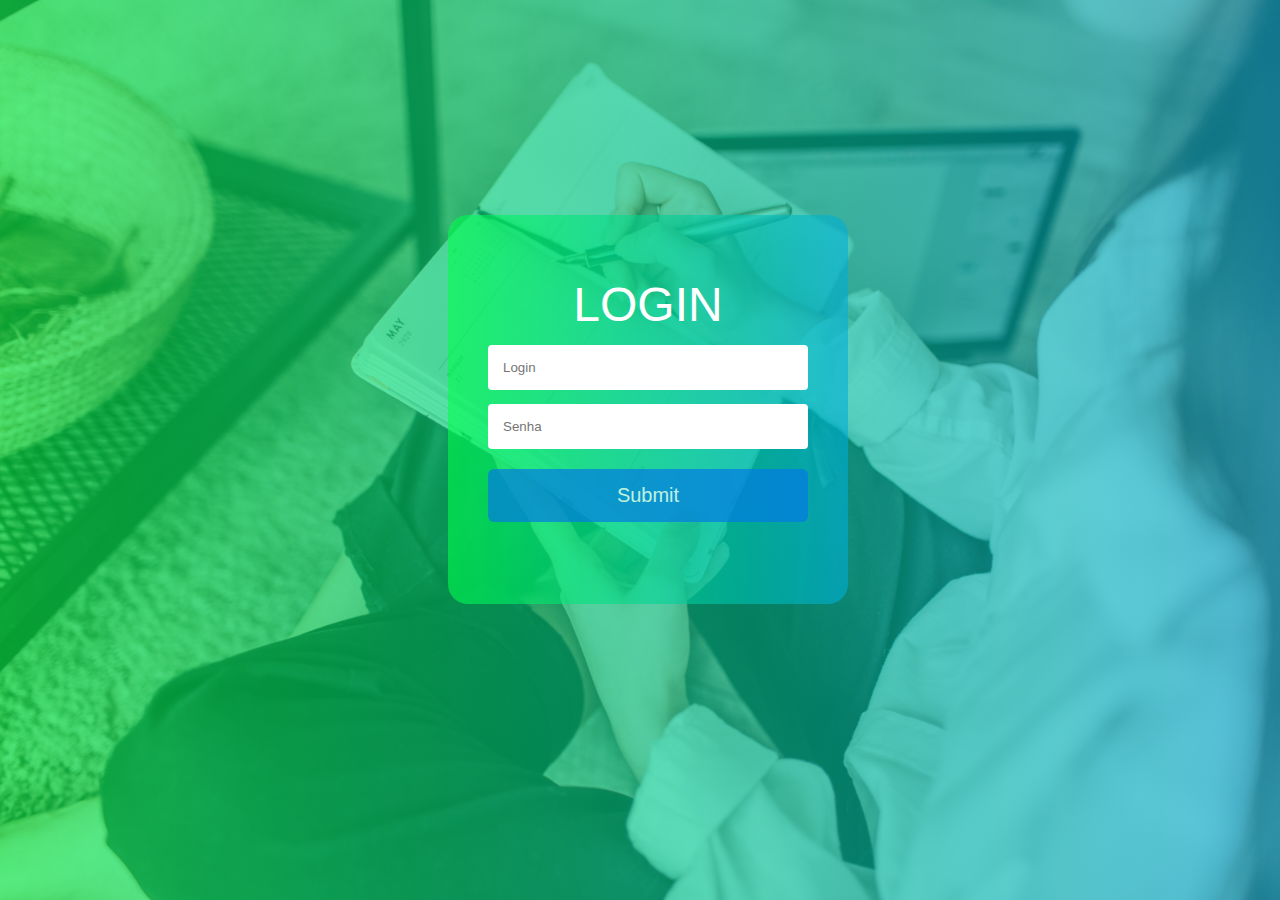
<file: index.html>
<!DOCTYPE html>
<html lang="pt-br">
<head>
    <meta charset="UTF-8">
    <meta http-equiv="X-UA-Compatible" content="IE=edge">
    <meta name="viewport" content="width=device-width, initial-scale=1.0">
    <title>Login Rafael M Santos</title>
    <link rel="stylesheet" href="teste.css">
</head>
<body>
<section>
    <div class="form-container">
        <figure>
        <center><p class="texto1">LOGIN</p></center>
        </figure>
        <form action="#">
            <div class="control">
                
                <input type="text" id="login" placeholder="Login">
            </div>
             <div class="control">
                
                <input type="password" id="senha" placeholder="Senha">
             </div>
             
             <div class="control">
                <input type="submit" onclick="logar(); return false">
             </div>

        </form>
        
    </div>

    <script>
        function logar() {
            var login = document.getElementById('login').value;
            var senha = document.getElementById('senha').value;
    
            if(login == "lindo" && senha == "lindo"){
                location.href = "tde.html";
            }

            else{
                alert('Login ou Senha incorretos')
            }
        }
    </script>

</section>
</body>
</html>
</file>
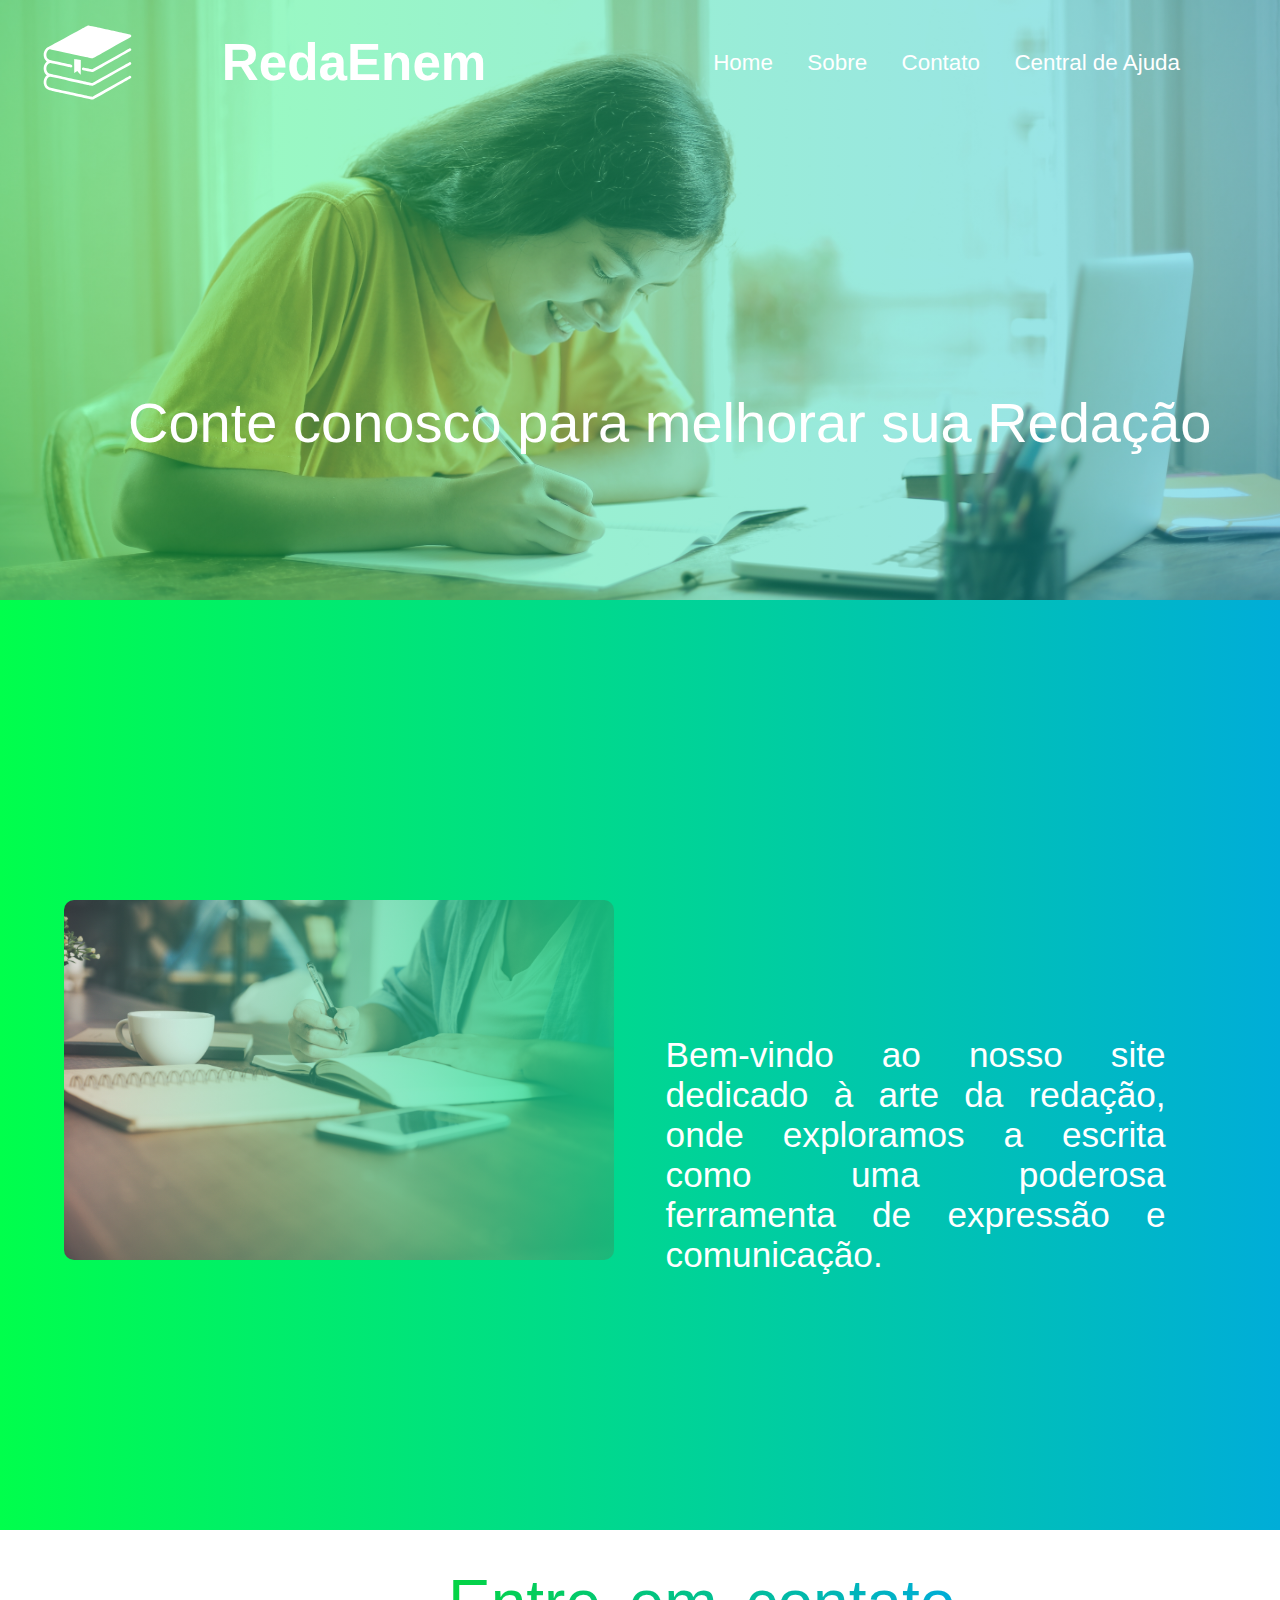
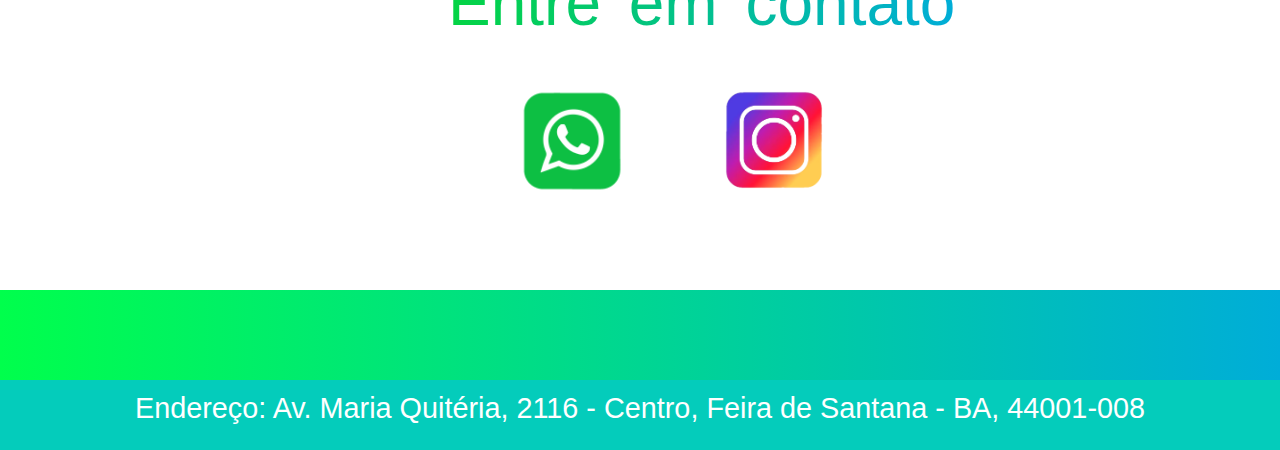
<file: tde.html>
<!DOCTYPE html>
<html lang="en">
<head>
    <meta charset="UTF-8">
    <meta http-equiv="X-UA-Compatible" content="IE=edge">
    <meta name="viewport" content="width=device-width, initial-scale=1.0">
    <link rel="stylesheet" href="style.css">

    <title>RedaEnem</title>
</head>
<body>
<div class="fundo">
    <header>
        <img class="livro" src="livro svg.svg">
        <h1 class="logo">RedaEnem</h1>
        <nav class="navega">
            <a href="#">Home</a>
            <a href="#">Sobre</a>
            <a href="#">Contato</a>
            <a href="#">Central de Ajuda</a>
            
        </nav>
    </header>

<div class="texto1">
    <p class="paragrafo">Conte conosco para melhorar sua Redação</p>
</div>

</div>
<div>
    <div class="div1">
    </div>

    <div class="div2"> 
        <p class="escrita"> Bem-vindo ao nosso site dedicado à arte da redação, onde exploramos a escrita como uma poderosa ferramenta de expressão e comunicação.</p>
    </div>
</div>


<div class="div3"> 
    <p class="paragrafo2">Entre em contato</p>
    <a href="https://WA.me/5575998973749" target="_blank"><img src="zap]].png" alt="zap" class="zap"></a>
    <a href="https://instagram.com/_rafa.mart?igshid=MzNlNGNkZWQ4Mg==" target="_blank"><img src="insta.png" alt="insta" class="insta"></a>
    
    

</div>


<div class="fim">
    <p class="final">Endereço: Av. Maria Quitéria, 2116 - Centro, Feira de Santana - BA, 44001-008</p>
</div>



   




       


</body>
</html>
</file>
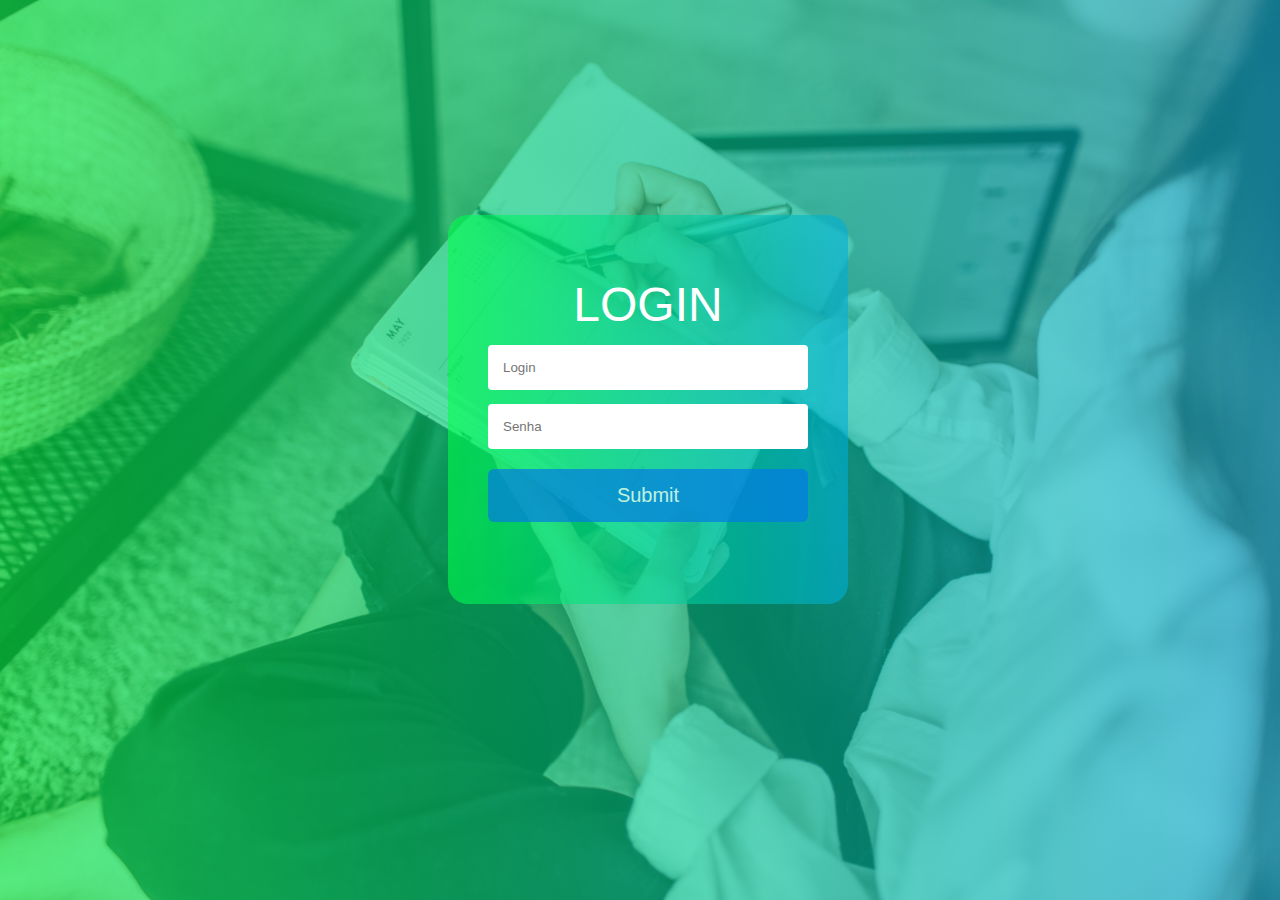
<file: teste.html>
<!DOCTYPE html>
<html lang="pt-br">
<head>
    <meta charset="UTF-8">
    <meta http-equiv="X-UA-Compatible" content="IE=edge">
    <meta name="viewport" content="width=device-width, initial-scale=1.0">
    <title>Login Rafael M Santos</title>
    <link rel="stylesheet" href="teste.css">
</head>
<body>
<section>
    <div class="form-container">
        <figure>
        <center><p class="texto1">LOGIN</p></center>
        </figure>
        <form action="#">
            <div class="control">
                
                <input type="text" id="login" placeholder="Login">
            </div>
             <div class="control">
                
                <input type="password" id="senha" placeholder="Senha">
             </div>
             
             <div class="control">
                <input type="submit" onclick="logar(); return false">
             </div>

        </form>
        
    </div>

    <script>
        function logar() {
            var login = document.getElementById('login').value;
            var senha = document.getElementById('senha').value;
    
            if(login == "lindo" && senha == "lindo"){
                location.href = "tde.html";
            }

            else{
                alert('Login ou Senha incorretos')
            }
        }
    </script>

</section>
</body>
</html>
</file>
<file: teste.css>
*{
    margin: 0;
    padding: 0;
    box-sizing: border-box;
}

body{
    
    background-image:linear-gradient(to right, rgba(0, 255, 76, 0.600), rgba(0, 173, 216, 0.600)),  url(pexels-vlada-karpovich-4050300.jpg);
    background-position:center center ;
    background-size: cover;
    width: 100%;
    height: 100vh;
    }

    .texto1{
        font-family: 'Franklin Gothic Medium', 'Arial Narrow', Arial, sans-serif;
        color: white;
        font-size: 3em;
    }

    section{
        position: relative;
        height: 100vh;
        width: 100%;
        background-size: cover;
        background-position: center center;
    }
    .form-container{
        position: absolute;
        top: 25%;
        left:35%;
        transform: translate(-50% -50%);
        background: linear-gradient(to right, rgba(0, 255, 76, 0.600), rgba(0, 173, 216, 0.600));
        width: 400px;
        padding: 62px 40px;
        border-radius: 20px;
        margin-top: -10px;
        

    }
    h1{
        text-transform: uppercase;
        font-size: 2em;
        text-align: center;
        margin-bottom: 1em;
        
    }
    .control input{
        width: 100%;
        display: block;
        padding: 15px;
        
        color: #222;
        border-radius: 0.3em;
        border: none;
        outline: nome;
        margin: 1em 0;
    }
    .control input[type="submit"]{
        background:rgb(3, 123, 228);;
        color:#fff;
        border-radius: 0.3em;
        font-size: 1.25em;
        opacity: .7;
        transition: opacity .3s ease;
    }
    .control input[type="submit"]:hover{
        opacity: 20;
    }
    .link{
        text-align: center;
    }
    .link a{
        text-decoration: nome;
        color:#0349ab;
        opacity: .7;
        transition: ease .3s;
    }
    .link a:hover{
        opacity: 1;
    }
</file>
<file: style.css>
@import url(https://fonts.googleapis.com/css2?family=Open+Sans&display=swap%27%29%3B);
*{
    margin: 0;
    padding: 0;
    box-sizing: border-box;
    font-family:'Franklin Gothic ',  sans-serif
}

::-webkit-input-placeholder{
    color: rgba(255, 255, 255, 0.623);
    font-family: sans-serif;
}

body{
    margin: 0;
    padding: 0;
    height: 100vh;
    width: 100%;
    display: flex;
    justify-content: center;
    background-image: linear-gradient(to right, rgb(0, 255, 76), rgb(0, 173, 216));
}  

.fundo{
    position: absolute;
    background-image: linear-gradient(to right, rgba(0, 255, 76, 0.400), rgb(0, 173, 216, 0.400)), url(pexels-andrea-piacquadio-3807755.jpg);
    background-size: cover;
    background-position:center center ;
    width: 100%;
    height: 600px;
}

.texto1{
    position: absolute;
    width: 100%;
    height: 200px;
    background-position: center center;
    background-color: rgba(119, 119, 119, 0);
    top: 55%;
    
    border-radius: 20px;
}

.paragrafo{
    position: absolute;
    color: white;
    text-align: center;
    font-family: 'Franklin Gothic Medium', 'Arial Narrow', Arial, sans-serif;
    font-size: 3.5em;
    top: 30%;
    left: 10%;
    
}

header{
    position: absolute;
    top: 0;
    left: 0;
    width: 100%;
    padding: 15px 100px;
    background-color: rgba(255, 255, 255, 0);
    display: flex;
    justify-content: space-between;
    align-items: center;
    z-index: 99;
}

.logo{
    font-size: 3.2em;
    color: rgb(255, 255, 255);
    user-select: none;
    margin-left: -110px;
    
}

.navega a {
    position: relative;
    font-size: 1.4em;
    color: rgb(255, 255, 255);
    text-decoration:none;
    font-weight: 500;
    margin-left: 30px;
}

.navega a::after{
    content: '';
    position:absolute;
    bottom: -6px;
    left:0;
    width:100% ;
    height: 3px;
    background: rgb(255, 255, 255);
    border-radius: 5px;
    transform-origin: center ;
    transform: scaleX(0);
    transition:transform .4s;

}

.navega a:hover::after{
    transform-origin: center;
    transform: scaleX(1);
}

.navega .butao {
    width: 150px;
    height: 50px;
    background: transparent;
   border: 2.5px solid rgb(255, 255, 255);
   border-radius: 5px;
   outline: none;
   cursor: pointer;
   font-size: 1.4em;
   color: rgb(255, 255, 255);
   font-weight: 500;
   margin-left: 35px;
   transition: .5s;
}

.navega .butao:hover{
    background:rgb(255, 255, 255);
    color: rgb(0, 173, 216);
}



.imgb{
    width: 40px;
    height: 40px;
    border-radius: 50%;
    background: rgb(0, 0, 0); ;
    display: flex;
    justify-content: center;
    align-items: center;
}





.div1{
    position: absolute;
    background-image: linear-gradient(to right, rgba(255, 252, 252, 0), rgba(4, 228, 142, 0.712)), url(pexels-tirachard-kumtanom-733856.jpg);
    background-size: cover;
    background-position:center center ;
    width: 550px;
    height: 360px;
    top: 100%;
    left: 5%;
    border-radius: 10px;
    display: inline-block;
}

.div2{
    position: absolute;
    background-color: rgba(255, 255, 255, 0);
    background-size: cover;
    width: 500px;
    top: 115%;
    left: 52%;
    border-radius: 10px;
    
}

.escrita{
    font-family: 'Franklin Gothic Medium', 'Arial Narrow', Arial, sans-serif;
    font-size: 2.2em;
    text-align: justify;
    color: white;
}

.div3{
    position: absolute;
    background-color: rgb(255, 255, 255);
    background-position:center center ;
    width: 100%;
    height: 360px;
    top: 170%;
    
}

.paragrafo2{
    position: absolute;
    font-family: Impact, Haettenschweiler, 'Arial Narrow Bold', sans-serif;
    font-size: 4em;
    text-align: justify;
    background-image: linear-gradient(to right, rgb(4, 212, 67), rgb(0, 173, 216));
    background-clip: text;
    -webkit-background-clip: text;
    color: transparent;
    top: 10%;
    left: 35%;
    word-spacing: 10px;

}

.zap{
    position: absolute;
    width: 120px;
    height: 120px;
    top: 42% ;
    left: 40%;

}

.insta{
    position: absolute;
    width: 140px;
    height: 140px;
    top: 39% ;
    left: 55%;
}


.div4{
    position: absolute;
    background-color: rgb(250, 2, 2);
    background-position:center center ;
    width: 100%;
    height: 360px;
    top: 220%;
    
}

.livro{
    height: 95px;
    width: 95px;
    margin-left: -60px;
}

.fim{
    position: absolute;
    background-color: rgb(4, 204, 187);
    background-position:center center ;
    width: 100%;
    height: 70px;
    top: 220%;
}

.final{
    
    font-family: 'Franklin Gothic Medium', 'Arial Narrow', Arial, sans-serif;
    font-size: 1.8em;
    text-align: justify;
    color: white;
    top: 10%;
    text-align: center;
    margin-top: 12px;
}
</file>
